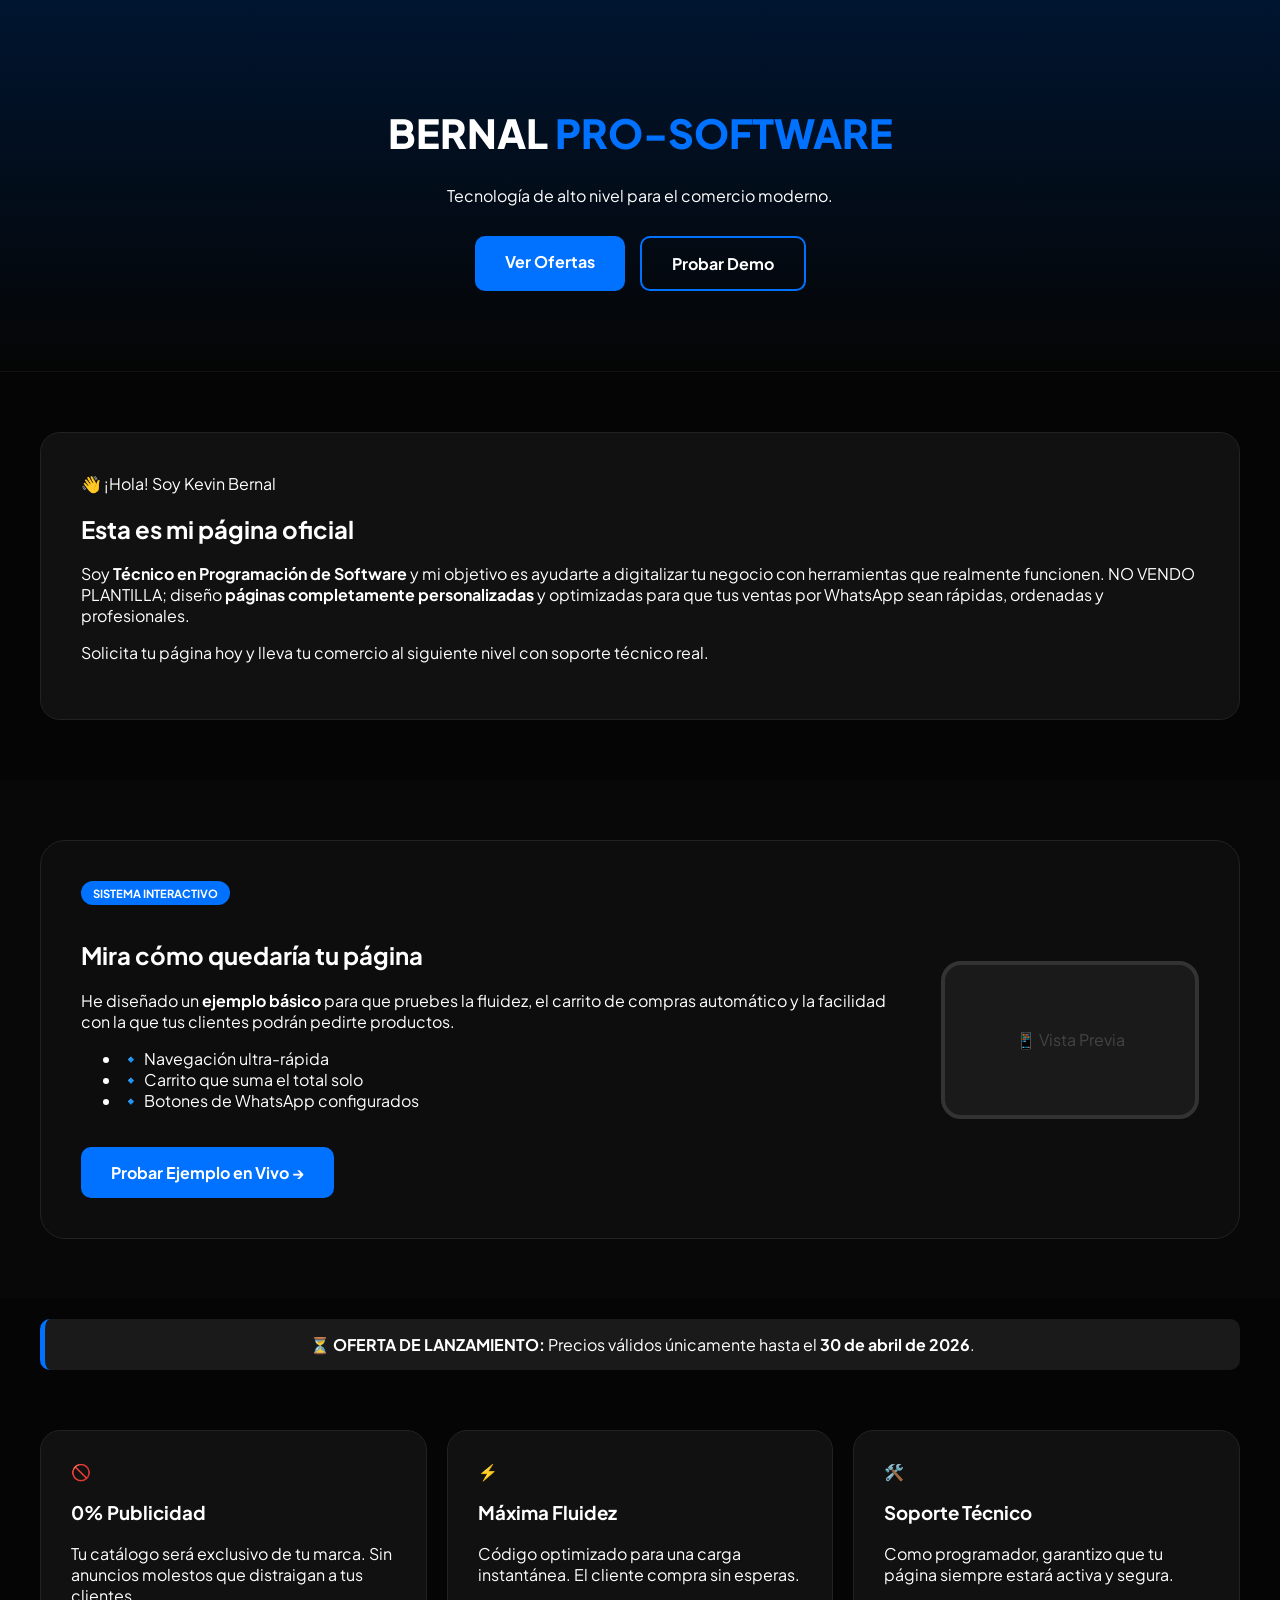
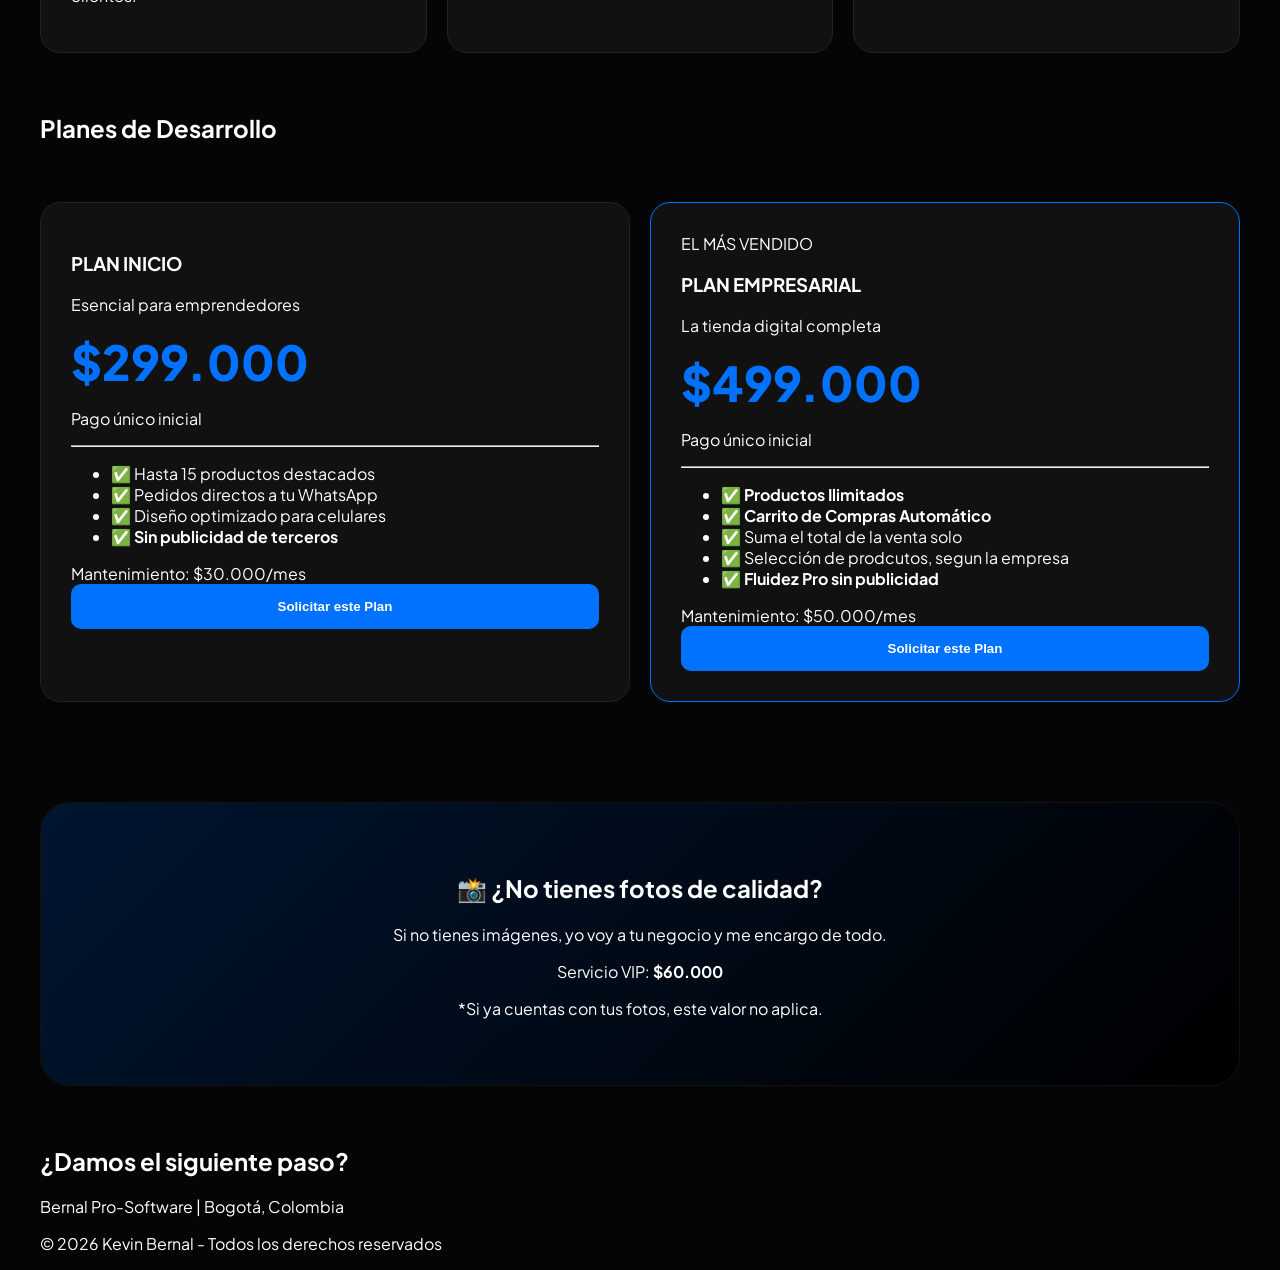
<file: index.html>
<!DOCTYPE html>
<html lang="es">
<head>
    <meta charset="UTF-8">
    <meta name="viewport" content="width=device-width, initial-scale=1.0">
    <title>Bernal Pro-Software | Catálogos Digitales Profesionales</title>
    <link rel="stylesheet" href="style.css">
    <link href="https://fonts.googleapis.com/css2?family=Plus+Jakarta+Sans:wght@400;600;800&display=swap" rel="stylesheet">
</head>
<body>

    <header>
        <div class="container">
            <h1 class="logo">BERNAL <span>PRO-SOFTWARE</span></h1>
            <p class="tagline">Tecnología de alto nivel para el comercio moderno.</p>
            <div class="hero-btns">
                <a href="#planes" class="btn-primary">Ver Ofertas</a>
                <a href="#demo-acceso" class="btn-secondary">Probar Demo</a>
            </div>
        </div>
    </header>

    <section id="perfil-profesional">
        <div class="container">
            <div class="perfil-card">
                <div class="perfil-info">
                    <span class="saludo">👋 ¡Hola! Soy Kevin Bernal</span>
                    <h2>Esta es mi página oficial</h2>
                    <p>Soy <strong>Técnico en Programación de Software</strong> y mi objetivo es ayudarte a digitalizar tu negocio con herramientas que realmente funcionen. NO VENDO PLANTILLA; diseño <strong>páginas completamente personalizadas</strong> y optimizadas para que tus ventas por WhatsApp sean rápidas, ordenadas y profesionales.</p>
                    <p class="p-destacado">Solicita tu página hoy y lleva tu comercio al siguiente nivel con soporte técnico real.</p>
                </div>
            </div>
        </div>
    </section>

    <section id="demo-acceso">
        <div class="container">
            <div class="demo-wrapper">
                <div class="demo-texto">
                    <span class="badge-nuevo">SISTEMA INTERACTIVO</span>
                    <h2>Mira cómo quedaría tu página</h2>
                    <p>He diseñado un <strong>ejemplo básico</strong> para que pruebes la fluidez, el carrito de compras automático y la facilidad con la que tus clientes podrán pedirte productos.</p>
                    <ul class="puntos-clave">
                        <li>🔹 Navegación ultra-rápida</li>
                        <li>🔹 Carrito que suma el total solo</li>
                        <li>🔹 Botones de WhatsApp configurados</li>
                    </ul>
                    <a href="demo-moda/index.html" class="btn-ver-demo-principal">Probar Ejemplo en Vivo →</a>
                </div>
                <div class="demo-visual">
                    <div class="mockup-pantalla">
                        <span>📱 Vista Previa</span>
                    </div>
                </div>
            </div>
        </div>
    </section>

    <section id="lanzamiento-aviso">
        <div class="container">
            <div class="banner-urgencia">
                <span class="reloj">⏳</span> <strong>OFERTA DE LANZAMIENTO:</strong> Precios válidos únicamente hasta el <strong>30 de abril de 2026</strong>.
            </div>
        </div>
    </section>

    <section id="ventajas">
        <div class="container">
            <div class="grid-ventajas">
                <div class="v-card">
                    <span class="v-icon">🚫</span>
                    <h3>0% Publicidad</h3>
                    <p>Tu catálogo será exclusivo de tu marca. Sin anuncios molestos que distraigan a tus clientes.</p>
                </div>
                <div class="v-card">
                    <span class="v-icon">⚡</span>
                    <h3>Máxima Fluidez</h3>
                    <p>Código optimizado para una carga instantánea. El cliente compra sin esperas.</p>
                </div>
                <div class="v-card">
                    <span class="v-icon">🛠️</span>
                    <h3>Soporte Técnico</h3>
                    <p>Como programador, garantizo que tu página siempre estará activa y segura.</p>
                </div>
            </div>
        </div>
    </section>

    <section id="planes">
        <div class="container">
            <h2 class="titulo-seccion">Planes de Desarrollo</h2>
            <div class="grid-precios">
                <div class="card-precio">
                    <h3>PLAN INICIO</h3>
                    <p class="sub-titulo">Esencial para emprendedores</p>
                    <div class="monto">$299.000</div>
                    <p class="pago-unico">Pago único inicial</p>
                    <hr>
                    <ul class="check-list">
                        <li>✅ Hasta 15 productos destacados</li>
                        <li>✅ Pedidos directos a tu WhatsApp</li>
                        <li>✅ Diseño optimizado para celulares</li>
                        <li>✅ <b>Sin publicidad de terceros</b></li>
                    </ul>
                    <div class="mantenimiento">Mantenimiento: $30.000/mes</div>
                    <button class="btn-comprar" onclick="abrirModal('PLAN INICIO')">Solicitar este Plan</button>
                </div>

                <div class="card-precio destacado">
                    <div class="tag-pro">EL MÁS VENDIDO</div>
                    <h3>PLAN EMPRESARIAL</h3>
                    <p class="sub-titulo">La tienda digital completa</p>
                    <div class="monto">$499.000</div>
                    <p class="pago-unico">Pago único inicial</p>
                    <hr>
                    <ul class="check-list">
                        <li>✅ <b>Productos Ilimitados</b></li>
                        <li>✅ <b>Carrito de Compras Automático</b></li>
                        <li>✅ Suma el total de la venta solo</li>
                        <li>✅ Selección de prodcutos, segun la empresa</li>
                        <li>✅ <b>Fluidez Pro sin publicidad</b></li>
                    </ul>
                    <div class="mantenimiento">Mantenimiento: $50.000/mes</div>
                    <button class="btn-comprar" onclick="abrirModal('PLAN EMPRESARIAL')">Solicitar este Plan</button>
                </div>
            </div>
        </div>
    </section>

    <div id="modalContacto" class="modal">
        <div class="modal-content">
            <span class="close" onclick="cerrarModal()">&times;</span>
            <div class="modal-header">
                <h3>¡Hola! Soy Kevin</h3>
                <p>Dime tu nombre para atenderte personalmente:</p>
            </div>
            <input type="text" id="nombreCliente" placeholder="Tu nombre completo" required>
            <input type="hidden" id="planElegido">
            <button class="btn-enviar" onclick="enviarWhatsApp()">Continuar al WhatsApp ✅</button>
        </div>
    </div>

    <section id="fotos">
        <div class="container">
            <div class="foto-box">
                <h2>📸 ¿No tienes fotos de calidad?</h2>
                <p>Si no tienes imágenes, yo voy a tu negocio y me encargo de todo.</p>
                <div class="precio-foto">Servicio VIP: <strong>$60.000</strong></div>
                <p class="nota-foto">*Si ya cuentas con tus fotos, este valor no aplica.</p>
            </div>
        </div>
    </section>

    <footer id="contacto">
        <div class="container">
            <h2>¿Damos el siguiente paso?</h2>
            <p>Bernal Pro-Software | Bogotá, Colombia</p>
            <p class="copy">© 2026 Kevin Bernal - Todos los derechos reservados</p>
        </div>
    </footer>

    <script src="script.js"></script>
</body>
</html>
</file>
<file: style.css>
:root {
    --negro: #050505;
    --gris-card: #111111;
    --azul: #0072ff;
    --blanco: #ffffff;
    --texto-gris: #aaaaaa;
}

body { font-family: 'Plus Jakarta Sans', sans-serif; background-color: var(--negro); color: var(--blanco); margin: 0; }
.container { max-width: 1200px; margin: 0 auto; padding: 0 20px; }

/* HEADER */
header { padding: 80px 0; text-align: center; background: linear-gradient(to bottom, #001530, var(--negro)); border-bottom: 1px solid #111; }
.logo { font-size: 2.5rem; font-weight: 800; }
.logo span { color: var(--azul); }
.hero-btns { margin-top: 30px; display: flex; justify-content: center; gap: 15px; }
.btn-primary { background: var(--azul); color: white; padding: 15px 30px; border-radius: 10px; text-decoration: none; font-weight: bold; }
.btn-secondary { border: 2px solid var(--azul); color: white; padding: 15px 30px; border-radius: 10px; text-decoration: none; font-weight: bold; }

/* PERFIL Y LANZAMIENTO */
#perfil-profesional { padding: 60px 0; }
.perfil-card { background: var(--gris-card); padding: 40px; border-radius: 20px; border: 1px solid #222; }
.banner-urgencia { background: #1a1a1a; padding: 15px; border-radius: 10px; border-left: 5px solid var(--azul); margin: 20px 0; text-align: center; }

/* SECCIÓN DEMO */
#demo-acceso { padding: 60px 0; background: #080808; }
.demo-wrapper { display: flex; align-items: center; gap: 40px; background: #0d0d0d; padding: 40px; border-radius: 25px; border: 1px solid #222; }
.badge-nuevo { background: var(--azul); color: white; padding: 5px 12px; border-radius: 20px; font-size: 0.7rem; font-weight: bold; display: inline-block; margin-bottom: 15px; }
.btn-ver-demo-principal { background: var(--azul); color: white; padding: 15px 30px; border-radius: 10px; text-decoration: none; font-weight: bold; display: inline-block; margin-top: 20px; }
.mockup-pantalla { width: 250px; height: 150px; background: #1a1a1a; border: 4px solid #333; border-radius: 20px; display: flex; align-items: center; justify-content: center; color: #444; }

/* PLANES Y VENTAJAS */
.grid-ventajas, .grid-precios { display: grid; grid-template-columns: repeat(auto-fit, minmax(300px, 1fr)); gap: 20px; padding: 40px 0; }
.v-card, .card-precio { background: var(--gris-card); padding: 30px; border-radius: 20px; border: 1px solid #222; }
.card-precio.destacado { border-color: var(--azul); transform: scale(1.05); }
.monto { font-size: 3rem; color: var(--azul); font-weight: 800; margin: 15px 0; }
.btn-comprar { width: 100%; padding: 15px; background: var(--azul); color: white; border: none; border-radius: 10px; font-weight: bold; cursor: pointer; }

/* MODAL Y FOTOS */
.modal { display: none; position: fixed; z-index: 1000; left: 0; top: 0; width: 100%; height: 100%; background: rgba(0,0,0,0.9); }
.modal-content { background: #111; margin: 10% auto; padding: 30px; width: 90%; max-width: 400px; border-radius: 20px; border: 1px solid var(--azul); }
#nombreCliente { width: 100%; padding: 12px; margin: 15px 0; border-radius: 8px; border: 1px solid #333; background: #000; color: white; box-sizing: border-box; }
.foto-box { background: linear-gradient(135deg, #001530, #000); padding: 50px; border-radius: 30px; text-align: center; border: 1px solid #111; margin: 60px 0; }

@media (max-width: 768px) { .demo-wrapper { flex-direction: column; text-align: center; } .mockup-pantalla { display: none; } }
</file>
